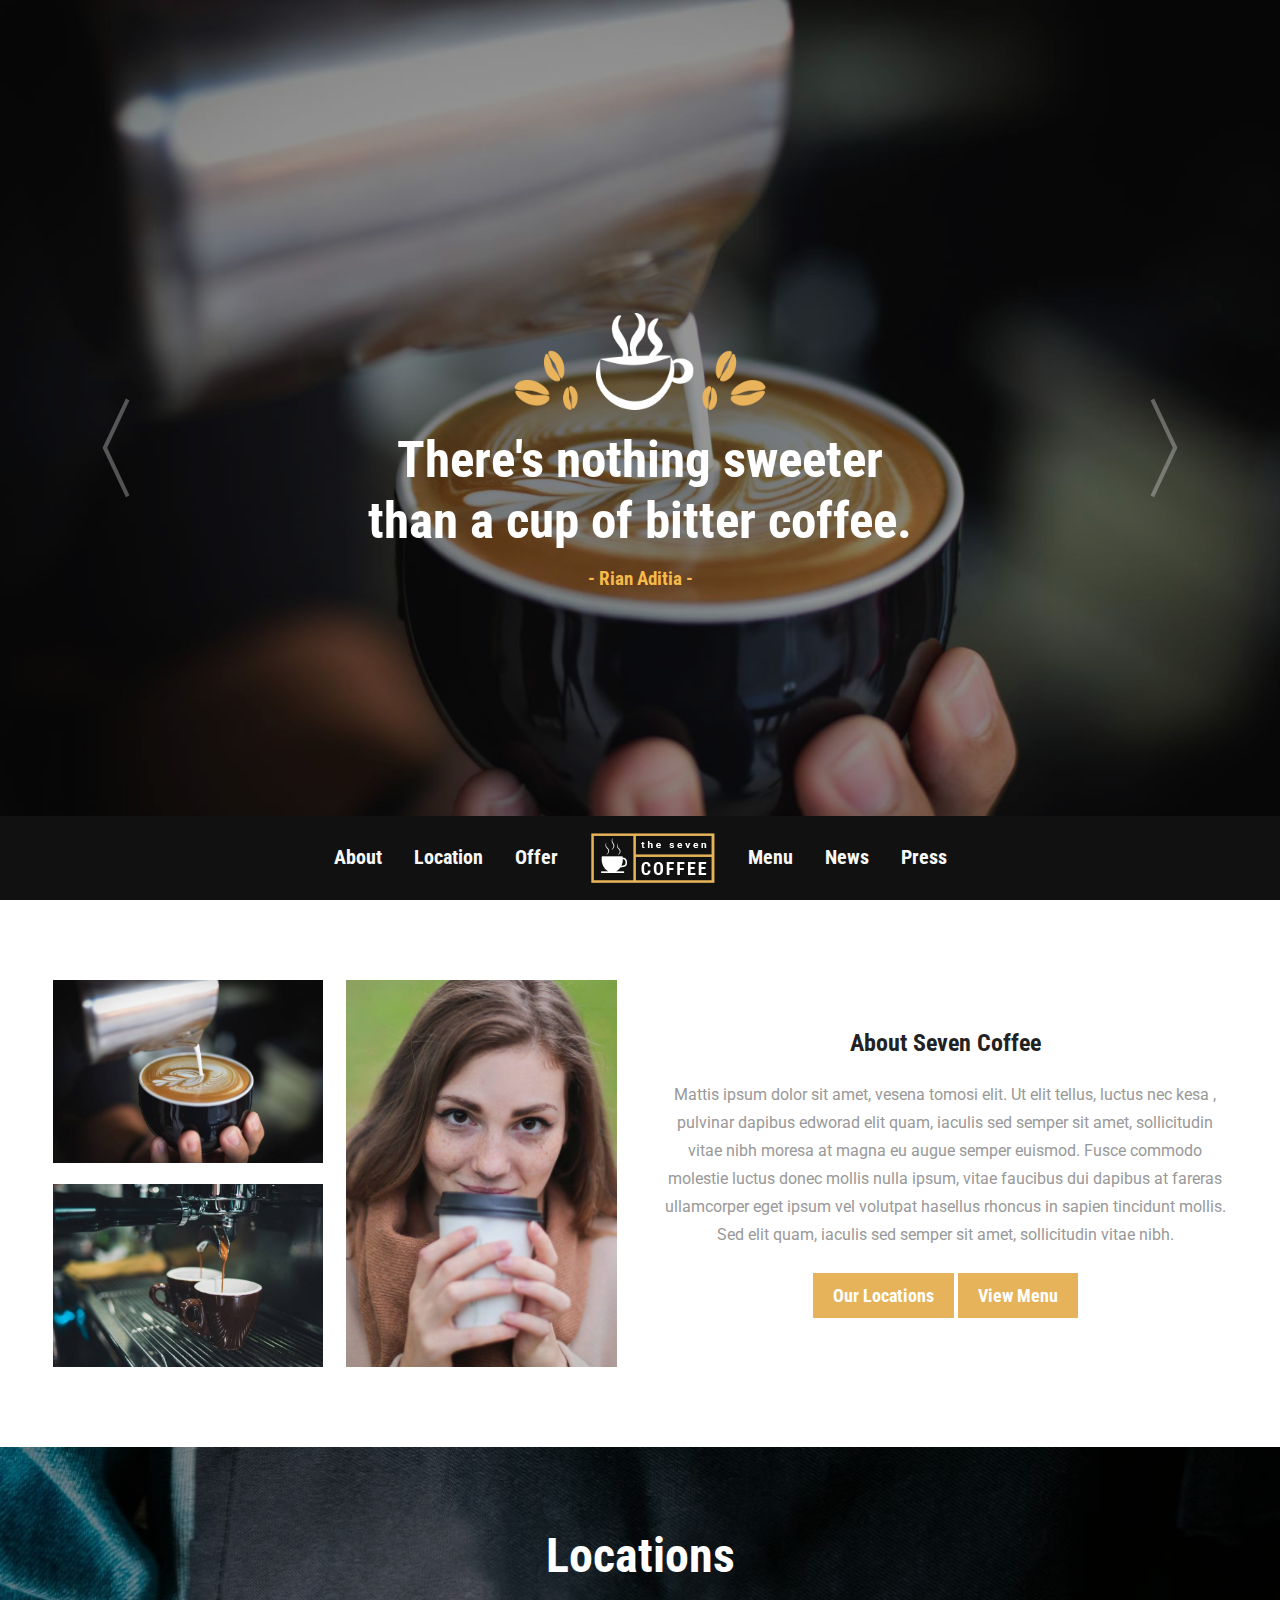
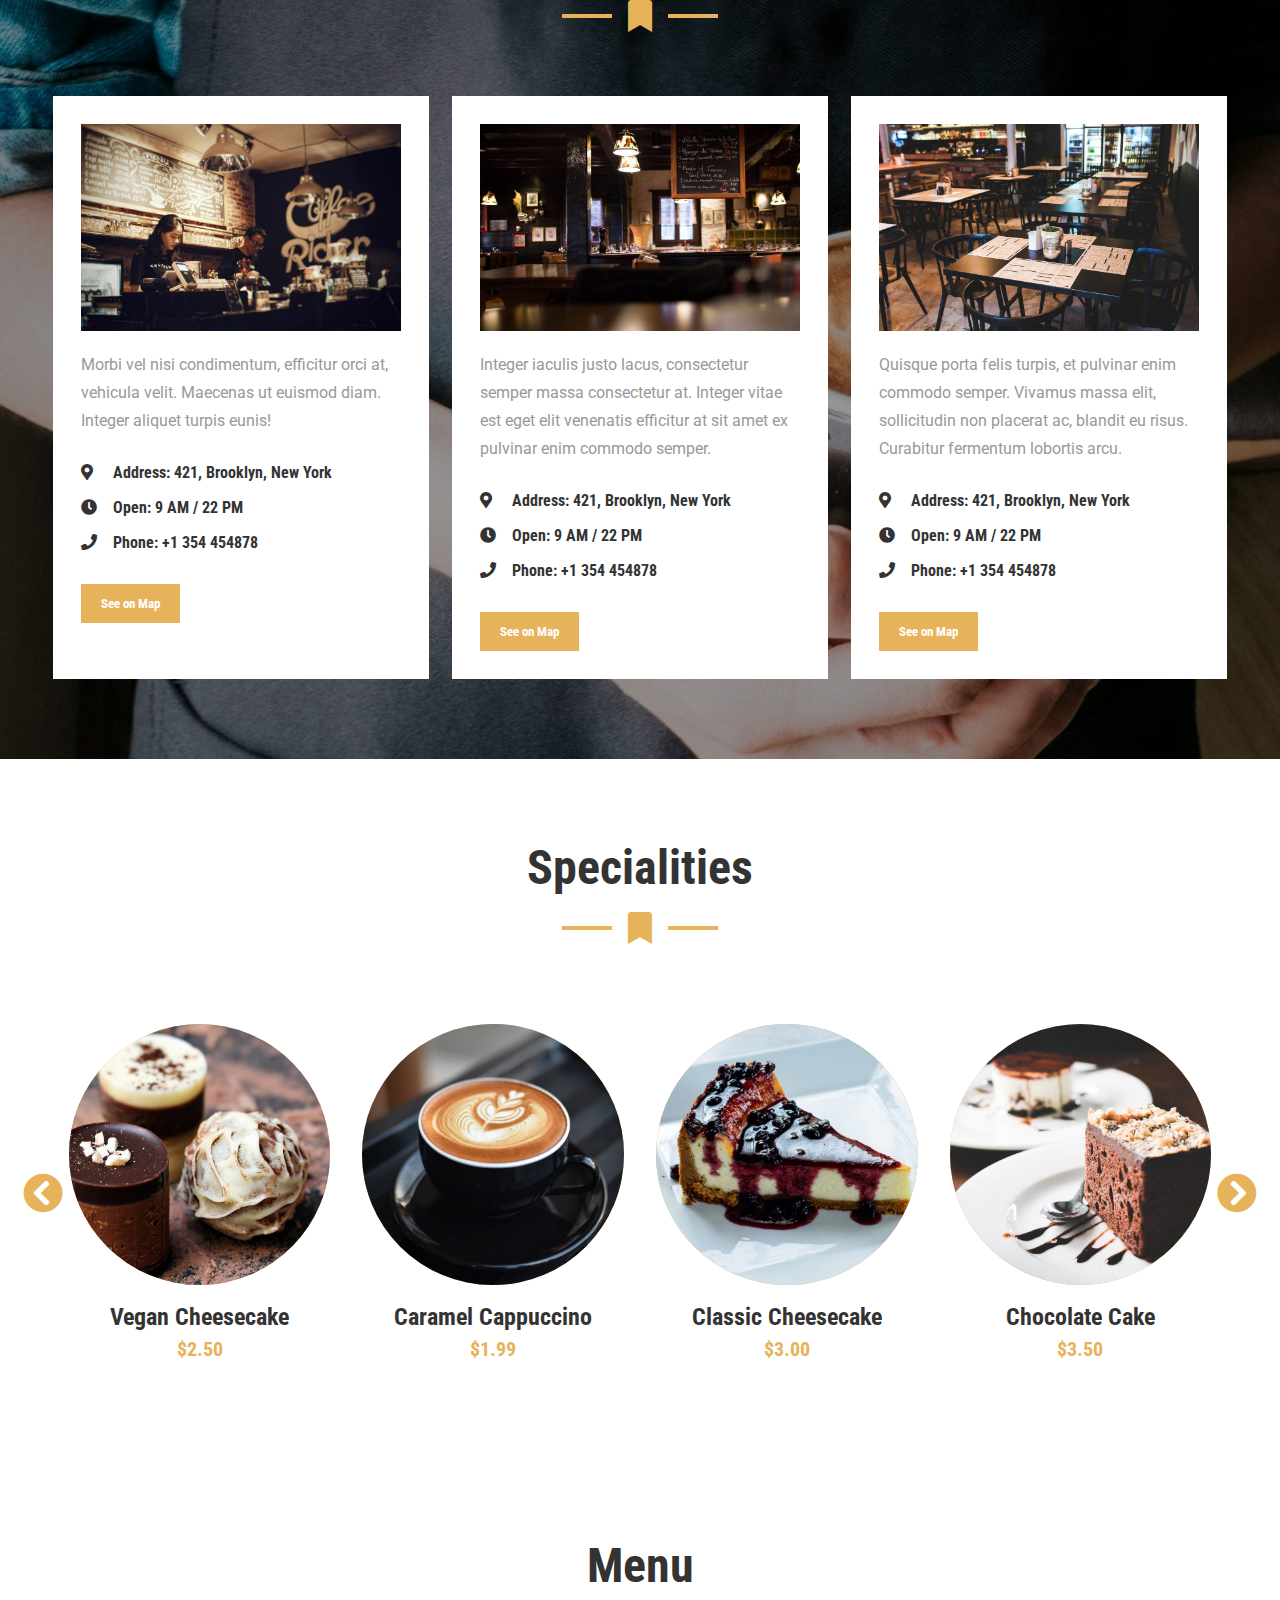
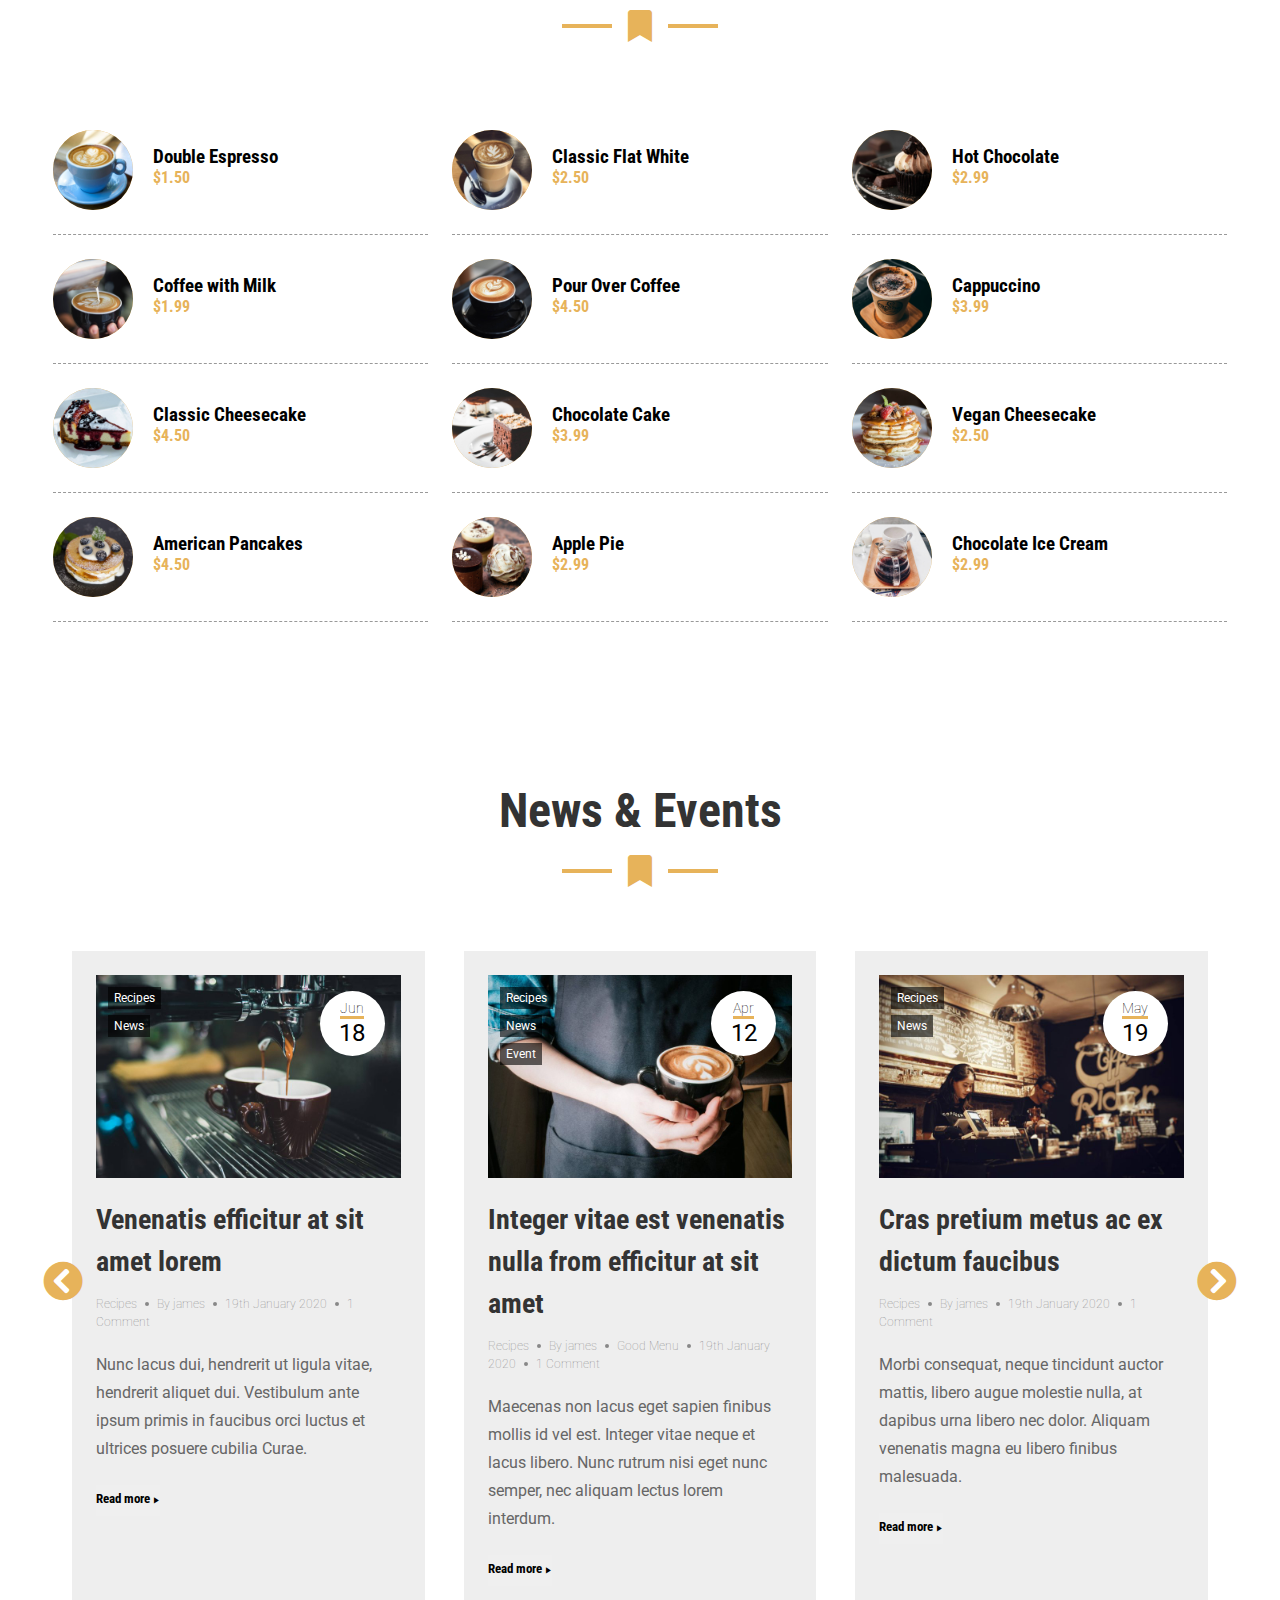
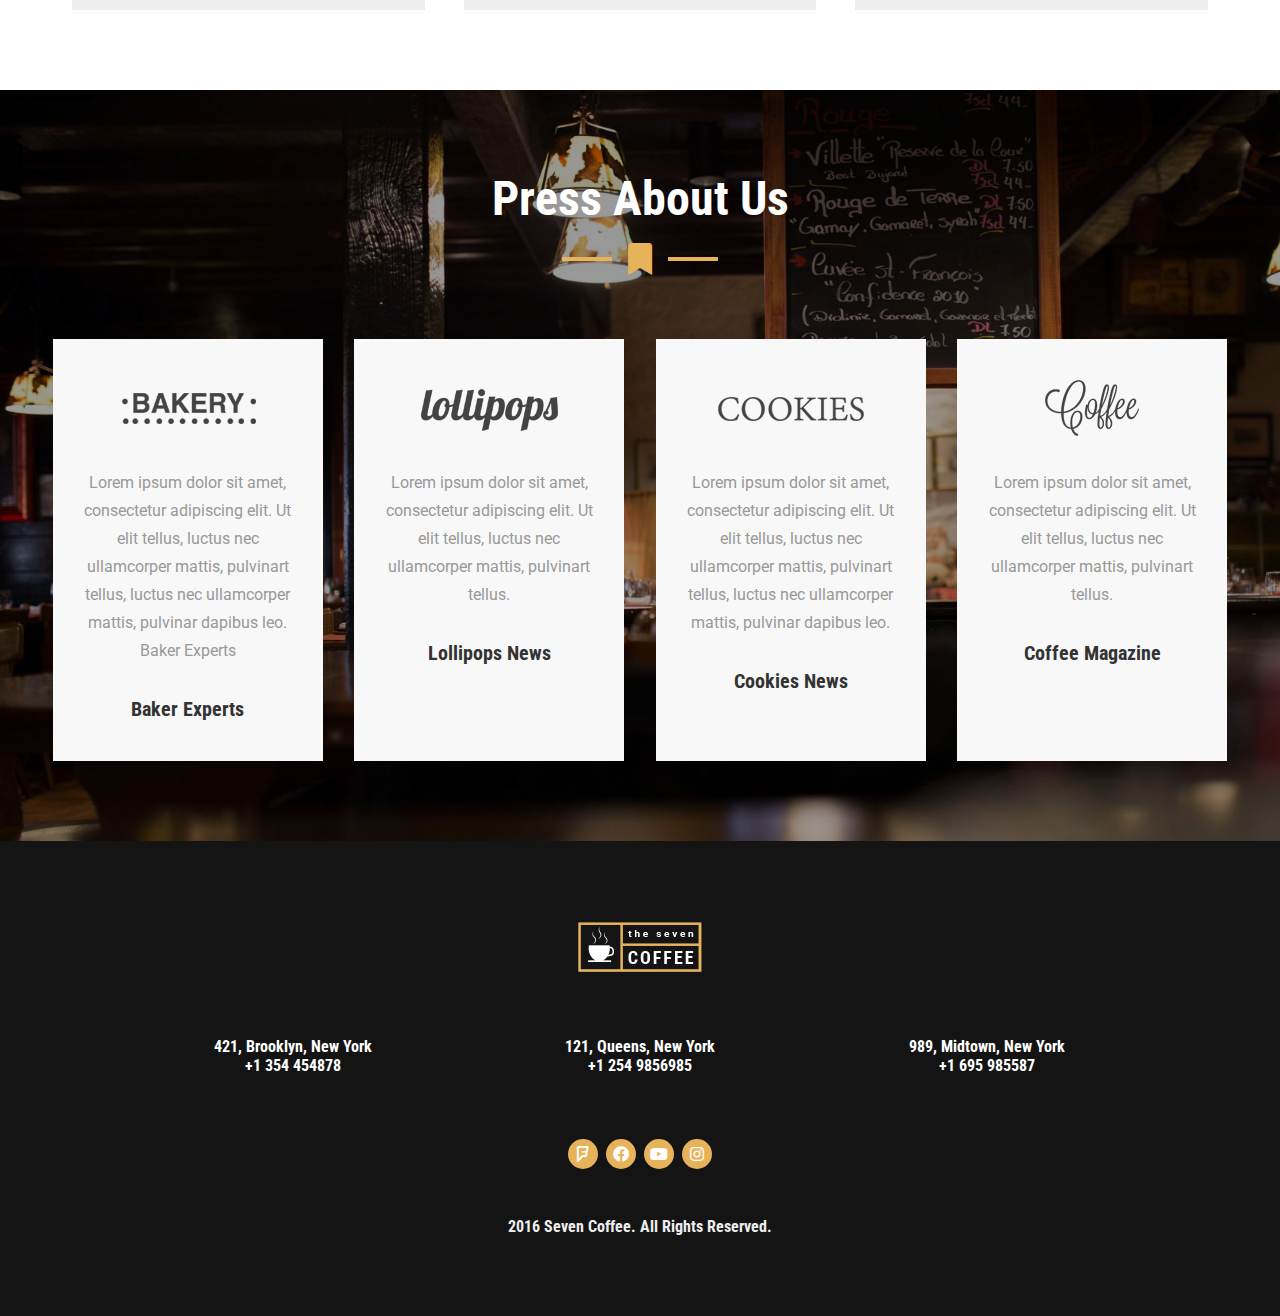
<file: html/index.html>
<!DOCTYPE html>
<html lang="ko">
<head>
	<meta charset="UTF-8">
	<meta name="viewport" content="width=device-width, initial-scale=1.0">
	<title>12.coffee</title>
	<link rel="stylesheet" href="../css/all.min.css">
	<link rel="stylesheet" href="../css/animate.css">
	<!-- <link rel="stylesheet" href="../css/slide.css"> -->
	<link rel="stylesheet" href="../css/base.css">
	<link rel="stylesheet" href="../css/index.css">
	<script src="../js/jquery-3.5.1.min.js"></script>
	<script src="../js/imagesloaded.pkgd.min.js"></script>
	<script src="../js/moment.min.js"></script>
	<!-- <script src="../js/slide.js"></script> -->
</head>
<body>
	<header class="header rc">
		<div class="navi" style="order: 1">About</div>
		<div class="navi" style="order: 2">Location</div>
		<div class="navi" style="order: 3">Offer</div>
		<div class="navi" style="order: 5">Menu</div>
		<div class="navi" style="order: 6">News</div>
		<div class="navi" style="order: 7">Press</div>
		<div class="navi-bars" style="order: 8">
			<div class="bar"></div>
			<div class="bar"></div>
			<div class="bar"></div>
		</div>
		<h1 class="logo" style="order: 4"><img src="../img/l-m.png" alt="로고"></h1>
		<div class="navi-mo">
			<div class="navi-wing">
				<div class="bt-close"><i class="fa fa-times"></i></div>
				<ul class="navi-wrap rc">
					<div class="navi">About</div>
					<div class="navi">Location</div>
					<div class="navi">Offers</div>
					<div class="navi">Menu</div>
					<div class="navi">News</div>
					<div class="navi">Press</div>
				</ul>
			</div>
		</div>
	</header><!-- .header -->

	<section class="main-wrap">
		<article class="banner banner1"></article>		
		<article class="banner banner2"></article>		
		<article class="banner banner3"></article>
		<div class="slogans">
			<div class="symbol"><img src="../img/coffee-art.png" alt="심볼" class="img"></div>
			<div class="slogan rc"></div>
			<div class="writer rc">- <span></span> -</div>
		</div>
		<div class="bt bt-prev"></div>		
		<div class="bt bt-next"></div>		
	</section><!-- .main-wrap -->

	<section class="about-wrap wrapper page">
		<div class="photos">
			<div class="photo-lt">
				<div class="photo">
					<img src="../img/c-sl-000-800x540.jpg" class="img">
				</div>
				<div class="photo">
					<img src="../img/c-sl-004-800x540.jpg" class="img">
				</div>
			</div>
			<div class="photo-rt">
				<img src="../img/c-sl-008-550x786.jpg" class="img">
			</div>
		</div>
		<div class="conts">
			<h2 class="title rc">About Seven Coffee</h2>
			<p class="cont">Mattis ipsum dolor sit amet, vesena tomosi elit. Ut elit tellus, luctus nec kesa , pulvinar dapibus edworad elit quam, iaculis sed semper sit amet, sollicitudin vitae nibh moresa at magna eu augue semper euismod. Fusce commodo molestie luctus donec mollis nulla ipsum, vitae faucibus dui dapibus at fareras ullamcorper eget ipsum vel volutpat hasellus rhoncus in sapien tincidunt mollis. Sed elit quam, iaculis sed semper sit amet, sollicitudin vitae nibh.</p>
			<div class="bts">
				<button class="bt-yellow">Our Locations</button>
				<button class="bt-yellow">View Menu</button>
			</div>
		</div>
	</section><!-- .about-wrap -->

	<section class="loc-wrap page">
		<div class="wrapper">
			<h2 class="title">Locations</h2>
			<div class="bookmark-bar"><i class="fa fa-bookmark"></i></div>
			<ul class="store-wrap"></ul>
		</div>
	</section><!-- .loc-wrap -->

	<section class="special-wrap page">
		<div class="wrapper">
			<h2 class="title">Specialities</h2>
			<div class="bookmark-bar"><i class="fa fa-bookmark"></i></div>
			<div class="prd-wrapper">
				<div class="prd-stage">
					<ul class="prd-wrap"></ul>
				</div>
				<i class="bt bt-left fa fa-chevron-circle-left"></i>
				<i class="bt bt-right fa fa-chevron-circle-right"></i>
			</div>
		</div>
	</section><!-- .special-wrap -->

	<section class="menu-wrap page">
		<div class="wrapper">
			<h2 class="title">Menu</h2>
			<div class="bookmark-bar"><i class="fa fa-bookmark"></i></div>
			<ul class="menus"></ul>
		</div>
	</section><!-- .menu-wrap -->

	<section class="notice-wrap page">
		<div class="wrapper">
			<h2 class="title">News &amp; Events</h2>
			<div class="bookmark-bar"><i class="fa fa-bookmark"></i></div>
			<div class="news-wrapper">
				<div class="news-stage">
					<ul class="news-wrap"></ul>
				</div>
				<i class="bt bt-left fa fa-chevron-circle-left"></i>
				<i class="bt bt-right fa fa-chevron-circle-right"></i>
			</div>
		</div>
	</section><!-- .notice-wrap -->

	<section class="press-wrap page">
		<div class="wrapper">
			<h2 class="title">Press About Us</h2>
			<div class="bookmark-bar"><i class="fa fa-bookmark"></i></div>
			<ul class="press-ul"></ul>
		</div>
	</section><!-- .press-wrap -->

	<footer class="footer-wrap">
		<div class="wrapper">
			<div class="logo"><img src="../img/l-m.png" alt="로고"></div>
			<ul class="footer-info">
				<li class="info">
					<div class="addr">421, Brooklyn, New York</div>
					<div class="tel">+1 354 454878</div>
				</li>
				<li class="info">
					<div class="addr">121, Queens, New York</div>
					<div class="tel">+1 254 9856985</div>
				</li>
				<li class="info">
					<div class="addr">989, Midtown, New York</div>
					<div class="tel">+1 695 985587</div>
				</li>
			</ul>
			<ul class="footer-sns">
				<li class="sns"><i class="fab fa-foursquare"></i></li>
				<li class="sns"><i class="fab fa-facebook"></i></li>
				<li class="sns"><i class="fab fa-youtube"></i></li>
				<li class="sns"><i class="fab fa-instagram"></i></li>
			</ul>
			<div class="copyright">2016 Seven Coffee. All Rights Reserved.</div>
		</div>
	</footer><!-- .footer-wrap -->

	<div class="modal-map">
		<button class="bt-close">
			<i class="fa fa-times"></i>
		</button>
		<div class="modal-wrap">
			<div class="modal-body">
				<div id="map"></div>
			</div>
		</div>
	</div><!-- .modal-map -->

	<div class="bt-top"><i class="fa fa-arrow-up"></i></div>

	<script src="//dapi.kakao.com/v2/maps/sdk.js?appkey=32029a7749fd11da301a43a23f4cf61b"></script>
	<script src="../js/index.js"></script>
</body>
</html>
</file>
<file: css/slide.css>
.slide-wrap {position: relative; width: 100%; overflow: hidden;}
.slide-wrap > .slide {position: absolute; width: 100%; transition: all 0.5s;}
.slide-wrap .bt {font-size: 7rem; color: #fff; position: absolute; top: 50%; transform: translateY(-50%); z-index: 900; opacity: 0.3; cursor: pointer; transition: all 0.5s;}
.slide-wrap .bt:hover {opacity: 0.8;}
.slide-wrap .bt.bt-prev {left: 2rem;}
.slide-wrap .bt.bt-next {right: 2rem;}
.slide-wrap .bt.bt-prev::after {content: '〈'; display: block;}
.slide-wrap .bt.bt-next::after {content: '〉'; display: block;}
</file>
<file: css/index.css>
@import url('https://fonts.googleapis.com/css2?family=Roboto+Condensed:wght@300;400;700&family=Roboto:wght@300;400;500;700&display=swap');

/* 
font-family: 'Roboto', sans-serif;
font-family: 'Roboto Condensed', sans-serif; 
#111
#f8f8f8
#e6ac65
*/

/******************* 공통사항 ********************/
html, body {font-family: 'Roboto', sans-serif; overflow-x: hidden;}
h1, h2, h3, h4, h5, .rc, button {font-family: 'Roboto Condensed', sans-serif; font-weight: bold;}
.pointer {cursor: pointer;}
.wrapper {max-width: 1200px; margin: auto; padding: 5rem 1%; position: relative;}
.bt-yellow {background-color: #e7b35a; color: #fff; padding: 0.75rem 1.25rem; border: none; cursor: pointer;}
.bt-yellow:hover {background-color: #97753a;}
.bookmark-bar {color: #e7b35a; font-size: 2rem; display: flex; justify-content: center; align-items: center; margin: 1rem 0 4rem 0;}
.bookmark-bar .fa {margin: 0 1rem;}
.bookmark-bar::before,
.bookmark-bar::after {width: 50px; height: 4px; background-color: #e7b35a; display: block; content: "";}
.bt-top {background-color: rgba(0,0,0,0.3); color: #fff; font-size: 1.25rem; width: 50px; height: 50px; display: flex; justify-content: center; align-items: center; position: fixed; right: 40px; bottom: 40px; cursor: pointer; transition: all 0.5s;}
.bt-top:hover {background-color: rgba(0,0,0,0.7);}

/******************* header ********************/
.header {width: 100%; display: flex; justify-content: center; align-items: center; background-color: #111; color: #f8f8f8; font-size: 1.25rem; padding: 1rem; position: absolute; bottom: 0; z-index: 999;}
.header > .navi, .header > .logo {margin: 0 1rem; cursor: pointer;}
.header > .navi::after {display: block; content: ""; height: 2px; background-color: #e6ac65; transform: translateY(28px); opacity: 0; transition: all 0.5s;}
.header > .navi:hover::after {transform: translateY(0); opacity: 1;}
.header > .navi-bars {width: 24px; height: 19px; display: none; flex-direction: column; justify-content: space-between; cursor: pointer;}
.header > .navi-bars > .bar {width: 100%; height: 3px; background-color: #f1f1f1; transition: all 0.5s;}
.header > .navi-bars:hover > .bar:first-child {transform: translateY(3px);}
.header > .navi-bars:hover > .bar:last-child {transform: translateY(-3px);}

.header > .navi-mo {width: 100%; height: 100vh; background-color: transparent; position: fixed; left: 0; top: 0; transition: all 0.5s; display: none;}
.header > .navi-mo .navi-wing {width: 320px; height: 100%; background-color: #fff; position: absolute; transition: all 0.5s; right: -320px; top: 0; padding: 1rem;}
.header > .navi-mo .bt-close {text-align: right;}
.header > .navi-mo .bt-close > .fa {width: 32px; height: 32px; text-align: center; line-height: 32px; background-color: #e6ac65; color: #fff; cursor: pointer;}
.header > .navi-mo .navi {padding: 1.25rem 0.75rem; color: #333; border-bottom: 1px solid #eee; cursor: pointer;}
.header > .navi-mo .navi:hover {color: #e6ac65;}


/******************* .main-wrap ********************/
.main-wrap {width: 100%; height: 100vh; position: relative; overflow: hidden;}
.main-wrap .banner {width: 100%; height: 100%; position: absolute; background-position: center; background-repeat: no-repeat; background-size: cover; transition: all 0.5s;}
.main-wrap > .banner1 {background-image: url(../img/c-sl-000.jpg);}
.main-wrap > .banner2 {background-image: url(../img/c-sl-004.jpg);}
.main-wrap > .banner3 {background-image: url(../img/c-sl-005.jpg);}
.main-wrap .slogans {width: 100%; height: 100%; position: absolute; top: 0; left: 0; z-index: 890; display: flex; flex-direction: column; justify-content: center; align-items: center; color: #fff; background-color: rgba(0,0,0,0.4);}
.main-wrap .symbol {width: 20vw; margin-bottom: 1rem;}
.main-wrap .slogan {font-size: 4vw; text-align: center; margin-bottom: 1rem; 
	transition: all 0.5s; transform: scale(1); opacity: 1;}
.main-wrap .writer {font-size: 1.5vw; color: #f7ba4a; transition: all 0.5s; 
	transform: translateY(0); opacity: 1;}

.main-wrap .bt {font-size: 7rem; color: #fff; position: absolute; top: 50%; transform: translateY(-50%); z-index: 900; opacity: 0.3; cursor: pointer; transition: all 0.5s;}
.main-wrap .bt:hover {opacity: 0.8;}
.main-wrap .bt.bt-prev {left: 2rem;}
.main-wrap .bt.bt-next {right: 2rem;}
.main-wrap .bt.bt-prev::after {content: '〈'; display: block;}
.main-wrap .bt.bt-next::after {content: '〉'; display: block;}

/******************* .about-wrap ********************/
.about-wrap {display: flex; justify-content: space-between;}
.about-wrap > div {flex: 48% 0 0;}
.about-wrap .photos {display: flex; justify-content: space-between;}
.about-wrap .photos > div {flex: 48% 0 0;}
.about-wrap .photos > .photo-lt {display: flex; flex-direction: column; justify-content: space-between;}
.about-wrap .conts {display: flex; flex-direction: column; justify-content: center; text-align: center;}
.about-wrap .title {color: #222; margin-bottom: 1.5rem;}
.about-wrap .cont {color: #999; line-height: 1.75rem; margin-bottom: 1.5rem;}
.about-wrap .bt-yellow {font-size: 1.125rem;} 

/******************* .loc-wrap ********************/
.loc-wrap {position: relative; background-image: url(../img/c-sl-005.jpg); background-size: cover;background-position-x: center;}
.loc-wrap::before {display: block; width: 100%; height: 100%; content: ""; background-color: rgba(0,0,0,0.4); position: absolute;}
.loc-wrap .title {font-size: 3rem; color: #fff; text-align: center;}
.loc-wrap .store-wrap {display: flex; justify-content: space-between;}
.loc-wrap .store {flex: 32% 0 0; background-color: #fff; padding: 1.75rem;}
.loc-wrap .store > .photo {background-color: #e6ac65; cursor: pointer;}
.loc-wrap .store > .photo > img {transition: all 0.5s;}
.loc-wrap .store > .photo:hover > img {opacity: 0.6;}
.loc-wrap .store > .cont {line-height: 1.75; color: #999; margin: 1.25rem 0;}
.loc-wrap .store > div:not(.photo) {color: #333; padding: 0.5rem 0;}
.loc-wrap .store > .bt-map {margin-top: 1.5rem;}
.loc-wrap .store i.fa {width: 2rem;}

/******************* .special-wrap ********************/
.special-wrap .title {font-size: 3rem; color: #333; text-align: center;}
.prd-wrapper {position: relative;}
.prd-wrapper .bt {color: #e7b35a; font-size: 2.5em; cursor: pointer; position: absolute; z-index: 800; top: 50%; transform: translateY(-50%); transition: all 0.5s;}
.prd-wrapper .bt.bt-left {left: -0.75em;}
.prd-wrapper .bt.bt-right {right: -0.75em;}
.prd-stage {width: 100%; position: relative; overflow: hidden;}
.prd-stage .prd-wrap {width: 150%; position: relative; left: -25%; display: flex;}
.prd-stage .prd {flex: 16.6667% 0 0; padding: 1em; font-family: 'Roboto Condensed', sans-serif; font-size: 1rem; font-weight: bold; text-align: center;}
.prd-stage .prd-img {border-radius: 50%; overflow: hidden; background-color: #e7b35a; cursor: pointer;}
.prd-stage .prd-img img {transition: all 0.5s;}
.prd-stage .prd-img:hover img {opacity: 0.6;}
.prd-stage .prd-title {font-size: 1.5em; color: #333; padding: 0.75em 0 0.25em 0;}
.prd-stage .prd-price {font-size: 1.25em; color: #e7b35a;}

/******************* .menu-wrap ********************/
.menu-wrap h2.title {font-size: 3rem; color: #333; text-align: center;}
.menu-wrap .menus {display: flex; flex-wrap: wrap; width: 102%; margin-left: -1%;}
.menu-wrap .menu {flex: 31.3333% 0 0; margin: 0 1%; padding: 1.5rem 0; border-bottom: 1px dashed #999;}
.menu-wrap .menu-img {width: 80px; border-radius: 50%; overflow: hidden; float: left; margin-right: 20px; background-color: #e7b35a; cursor: pointer;}
.menu-wrap .menu-img > img {transition: all 0.5s;}
.menu-wrap .menu-img:hover > img {opacity: 0.6;}
.menu-wrap .menu-title {padding-top: 1rem;}
.menu-wrap .menu-price {color: #e7b35a;}

/******************* .notice-wrap ********************/
.notice-wrap h2.title {font-size: 3rem; color: #333; text-align: center;}
.notice-wrap {position: relative;}
.notice-wrap .news-wrapper {position: relative;}
.notice-wrap .bt {color: #e7b35a; font-size: 2.5em; cursor: pointer; position: absolute; z-index: 800; top: 50%; transform: translateY(-50%); transition: all 0.5s;}
.notice-wrap .bt.bt-left {left: -0.25em;}
.notice-wrap .bt.bt-right {right: -0.25em;}
.notice-wrap .news-stage {width: 100%; position: relative;  overflow: hidden;}
.notice-wrap .news-wrap {width: 166.6666%; position: relative; left: -33.3333%; display: flex;}
.notice-wrap .news {flex: 18% 0 0; margin: 0 1%; padding: 1.5em; font-size: 1rem; background-color: #eee;}
.notice-wrap .news-img {position: relative;}
.notice-wrap .badge-tag {position: absolute; top: 1em; left: 1em; color: #fff; font-size: 0.75em; display: flex; flex-direction: column; align-items: flex-start;}
.notice-wrap .badge-tag .badge {padding: 0.325em 0.5em; background-color: rgba(0,0,0,0.6); margin-bottom: 0.5em;}
.notice-wrap .badge-date {width: 65px; height: 65px; position: absolute; top: 1em; right: 1em; background-color: #fff; border-radius: 50%; display: flex; flex-direction: column; justify-content: center; align-items: center;}
.notice-wrap .badge-date .month {border-bottom: 3px solid #e7b35a; font-weight: lighter; font-size: 0.875em;}
.notice-wrap .badge-date .day {font-size: 1.5em;}
.notice-wrap .news-title {margin-top: 0.75em; font-size: 1.75em; color: #333; line-height: 1.5; font-family: 'Roboto Condensed', sans-serif; font-weight: bold; cursor: pointer; transition: all 0.5s;}
.notice-wrap .news-title:hover {color: #e6ac65;}
.notice-wrap .news-tag {color: #888; font-size: 0.75em; font-weight: lighter; padding: 1em 0; line-height: 1.5;}
.notice-wrap .news-tag .tag:not(:last-child)::after {content: ""; display: inline-block; margin: 0 8px 2px 8px; width: 4px; height: 4px; background-color: #888; border-radius: 2px;}
.notice-wrap .news-cont {font-size: 1em; line-height: 1.75; color: #666; margin: 0.5em 0;}
.notice-wrap button {border: none; outline: none; margin-top: 1em; cursor: pointer; padding: 0.5em 0;}
.notice-wrap button > span {font-size: 0.5em;}
.notice-wrap button::after {display: block; content: ""; height: 3px; background-color: #e6ac65; transform: translateY(8px); width: 0; transition: all 0.5s;}
.notice-wrap button:hover::after {width: 100%;}

/******************* .press-wrap ********************/
.press-wrap {position: relative; background-image: url(../img/c-sl-011.jpg); background-size: cover;background-position-x: center;}
.press-wrap::before {display: block; width: 100%; height: 100%; content: ""; background-color: rgba(0,0,0,0.4); position: absolute;}
.press-wrap .title {font-size: 3rem; color: #fff; text-align: center;}
.press-wrap .press-ul {display: flex; justify-content: space-between; flex-wrap: wrap;}
.press-wrap .press {flex: 23% 0 0; background-color: #f8f8f8; text-align: center; padding: 2.5em 1.5em; font-size: 1rem;}
.press-wrap .logo {margin-bottom: 2em;}
.press-wrap .cont {color: #999; line-height: 1.75; margin-bottom: 2em;}
.press-wrap .writer {color: #333; font-family: 'Roboto Condensed', sans-serif; font-weight: bold; font-size: 1.25em;}

/******************* footer ********************/
.footer-wrap {background-color: #141414; color: #fff; font-family: 'Roboto Condensed', sans-serif; font-weight: bold;}
.footer-wrap .wrapper {padding: 5rem; text-align: center;}
.footer-wrap .footer-info {display: flex; flex-wrap: wrap; margin: 3rem 0;}
.footer-wrap .info {flex: 33.3333%; padding: 1em; font-size: 1rem;}
.footer-wrap .footer-sns {display: flex; justify-content: center; margin: 3rem 0;}
.footer-wrap .sns {width: 30px; height: 30px; background-color: #e7b35a; display: flex; justify-content: center; align-items: center; border-radius: 50%; margin: 0 0.25em; transition: all 0.5s; cursor: pointer;}
.footer-wrap .sns:hover {background-color: #fff; color: #e7b35a;}
.footer-wrap .copyright {color: #eee;}


/******************* 지도 모달창 ********************/
.modal-map {width: 100%; height: 100vh; background-color: rgba(0,0,0,0.8); position: fixed; top: 0; left: 0; z-index: 10000; display: none; justify-content: center; align-items: center;}
.modal-map > button {width: 60px; height: 60px; border: none; background-color: #721e11; color: #fff; font-size: 2rem; display: flex; justify-content: center; align-items: center; position: absolute; top: 0; right: 0; cursor: pointer;}
.modal-map > .modal-wrap {width: 70%; height: 70vh; background-color: #fff;}
.modal-map > .modal-wrap > .modal-body {width: 100%; height: 100%;}
.modal-map #map {width: 100%; height: 100%;}





/******************* 반응형 ********************/
@media screen and (max-width: 1600px) {
	.loc-wrap {background-size: auto 120%;}
}

@media screen and (max-width: 991px) {
	/* 768 ~ 991 */
	.wrapper {padding: 5rem 2%;}
	.header {justify-content: space-between; padding: 1rem 2rem;}
	.header > .navi {display: none;}
	.header > .navi-bars {display: flex;}
	.about-wrap {display: block;}
	.about-wrap > .photos {width: 60%; margin: 0 auto 2rem auto;}
	.loc-wrap .store-wrap {display: block;}
	.loc-wrap .store {width: 70%; margin: 2% auto;}
	.prd-stage .prd-wrap {width: 166.6666%; left: -33.3333%;}
	.prd-stage .prd {flex: 20% 0 0;}
	.news-stage .news-wrap {width: 200%; left: -50%;}
	.news-stage .news {flex: 23% 0 0;}
	.menu-wrap .menus {width: 100%; margin-left: 0;}
	.menu-wrap .menu {flex: 100% 0 0; margin: 0;}
	.menu-wrap .menu-img {width: 200px;}
	.menu-wrap .menu-title {padding-top: 5rem;}
	.press-wrap .press {flex: 47% 0 0; margin-bottom: 6%;}
}

@media screen and (max-width: 767px) {
	/* 480 ~ 767 */
	.wrapper {padding: 5rem 3%;}
	.about-wrap > .photos {display: none;}
	.loc-wrap .store {width: 90%; margin: 2% auto;}
	.prd-stage .prd-wrap {width: 200%; left: -50%;}
	.prd-stage .prd {flex: 25% 0 0;}
	.news-stage .news-wrap {width: 300%; left: -100%;}
	.news-stage .news {flex: 31.3333% 0 0;}
	.press-wrap .press {flex: 100% 0 0;}
	.footer-wrap .info {flex: 100%;}
}

@media screen and (max-width: 479px) {
	/* 0 ~ 479 */
	.prd-stage .prd-wrap {width: 300%; left: -100%;}
	.prd-stage .prd {flex: 33.3333% 0 0;}
}

/*
150% -25%
16.6667%

166.6666% -33.3333%
20%

200% -50%
25%

300% -100%
33.3333%
*/
</file>
<file: css/base.css>
/*********** Normalize ***********/
html, body, h1, h2, h3, h4, h5, h6, p, div, form, input, textarea, select, header, section, nav, article, aside, footer, table, thead, tbody, tr, td, th, ul, ol, li, dl, dt, dd {margin: 0; padding: 0; box-sizing: border-box;}
img {vertical-align: bottom;}
table {border-collapse: collapse;}
ul, ol {list-style: none;}

/*********** 공통사항 ***********/
.clear::after {content: ""; display: block; clear: both;}
.img {width: 100%; height: auto;}
.imgx {max-width: 100%;}
.imgv {height: 100%; width: auto;}
.pointer {cursor: pointer;}


/*********** 사용자 지정 ***********/
.w10 {width: 10px;}
.w20 {width: 20px;}
.w30 {width: 30px;}
.w40 {width: 40px;}
.w50 {width: 50px;}
.w60 {width: 60px;}
.w70 {width: 70px;}
.w80 {width: 80px;}
.w90 {width: 90px;}
.w100 {width: 100px;}
.w110 {width: 110px;}
.w120 {width: 120px;}
.w130 {width: 130px;}
.w140 {width: 140px;}
.w150 {width: 150px;}
.w160 {width: 160px;}
.w170 {width: 170px;}
.w180 {width: 180px;}
.w190 {width: 190px;}
.w200 {width: 200px;}
.w250 {width: 250px;}
.w300 {width: 300px;}
.w350 {width: 350px;}
.w400 {width: 400px;}
.w450 {width: 450px;}
.w500 {width: 500px;}

.wp10 {width: 10%;}
.wp20 {width: 20%;}
.wp30 {width: 30%;}
.wp40 {width: 40%;}
.wp50 {width: 50%;}
.wp60 {width: 60%;}
.wp70 {width: 70%;}
.wp80 {width: 80%;}
.wp90 {width: 90%;}
.wp100 {width: 100%;}

.input {padding: 16px; border: 1px solid #ccc;}
.input.red {border: 1px solid #c30;}
.input.orange {border: 1px solid #c60;}

.button {border: none; padding: 16px; cursor: pointer;}
.button.red {background-color: #c30; color: #fff; transition: all 0.5s;}
.button.red:hover {background-color: #c60;}
</file>
